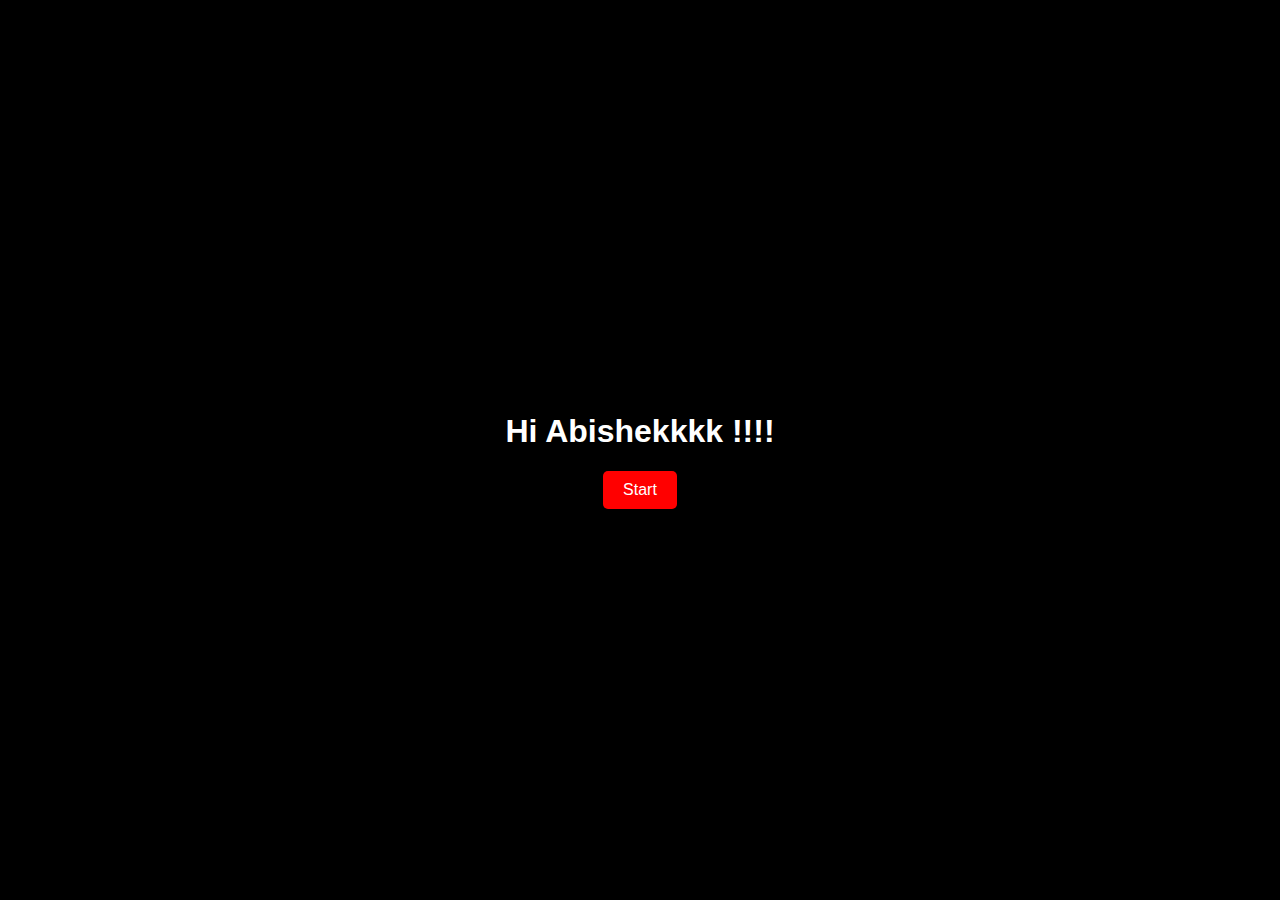
<file: index.html>
<!DOCTYPE html>
<html lang="en">
<head>
    <meta charset="UTF-8">
    <meta name="viewport" content="width=device-width, initial-scale=1.0">
    <title>Page 1</title>
    <link rel="stylesheet" href="styles.css">
</head>
<body>
    <div class="center">
        <h1>Hi Abishekkkk !!!!</h1>
        <button onclick="start()">Start</button>
    </div>
    <script src="scripts.js"></script>
</body>
</html>
</file>
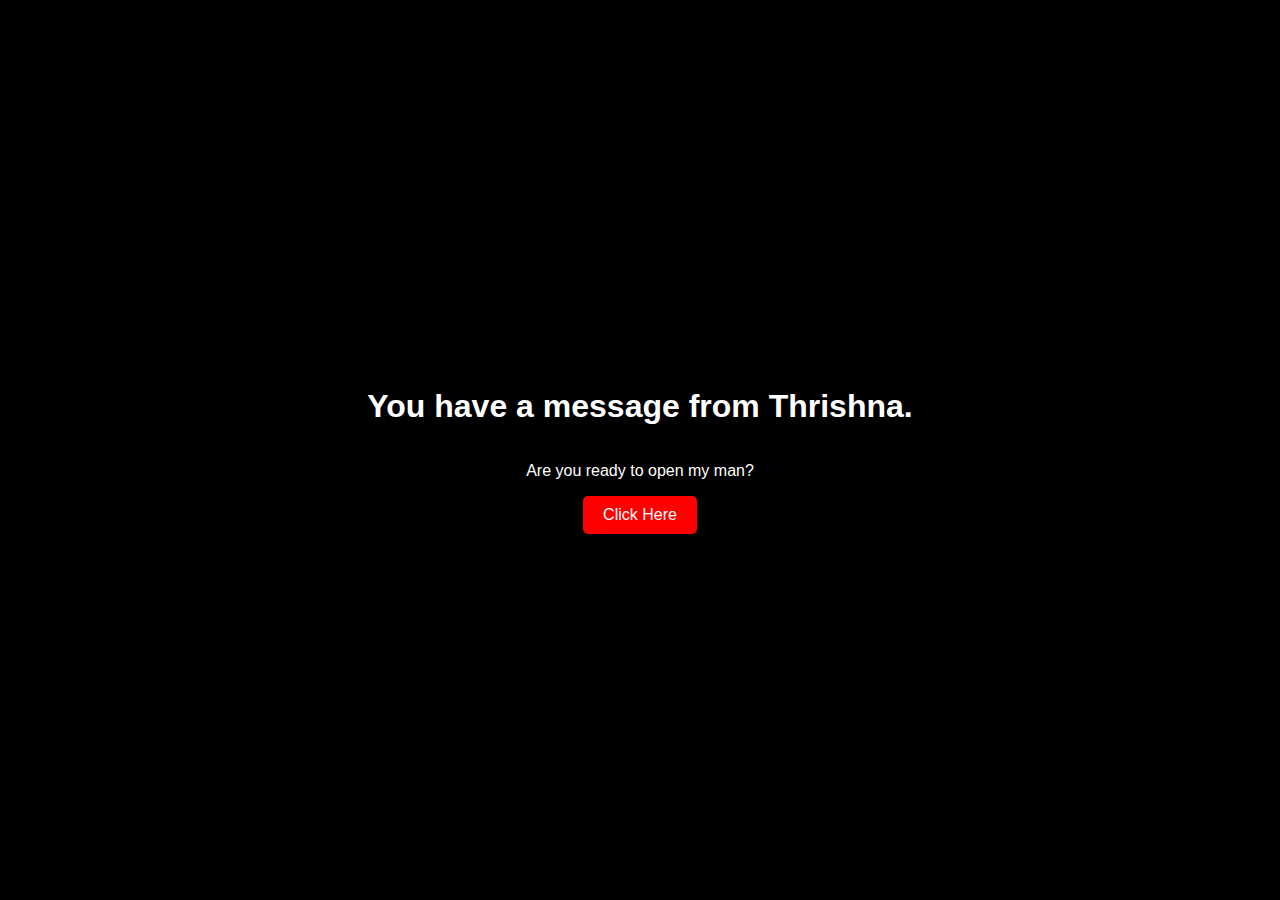
<file: page2.html>
<!DOCTYPE html>
<html lang="en">
<head>
    <meta charset="UTF-8">
    <meta name="viewport" content="width=device-width, initial-scale=1.0">
    <title>Page 2</title>
    <link rel="stylesheet" href="styles.css">
</head>
<body>
    <div class="center">
        <h1>You have a message from Thrishna.</h1>
        <p>Are you ready to open my man?</p>
        <button onclick="openMessage()">Click Here</button>
    </div>
    <script src="scripts.js"></script>
</body>
</html>
</file>
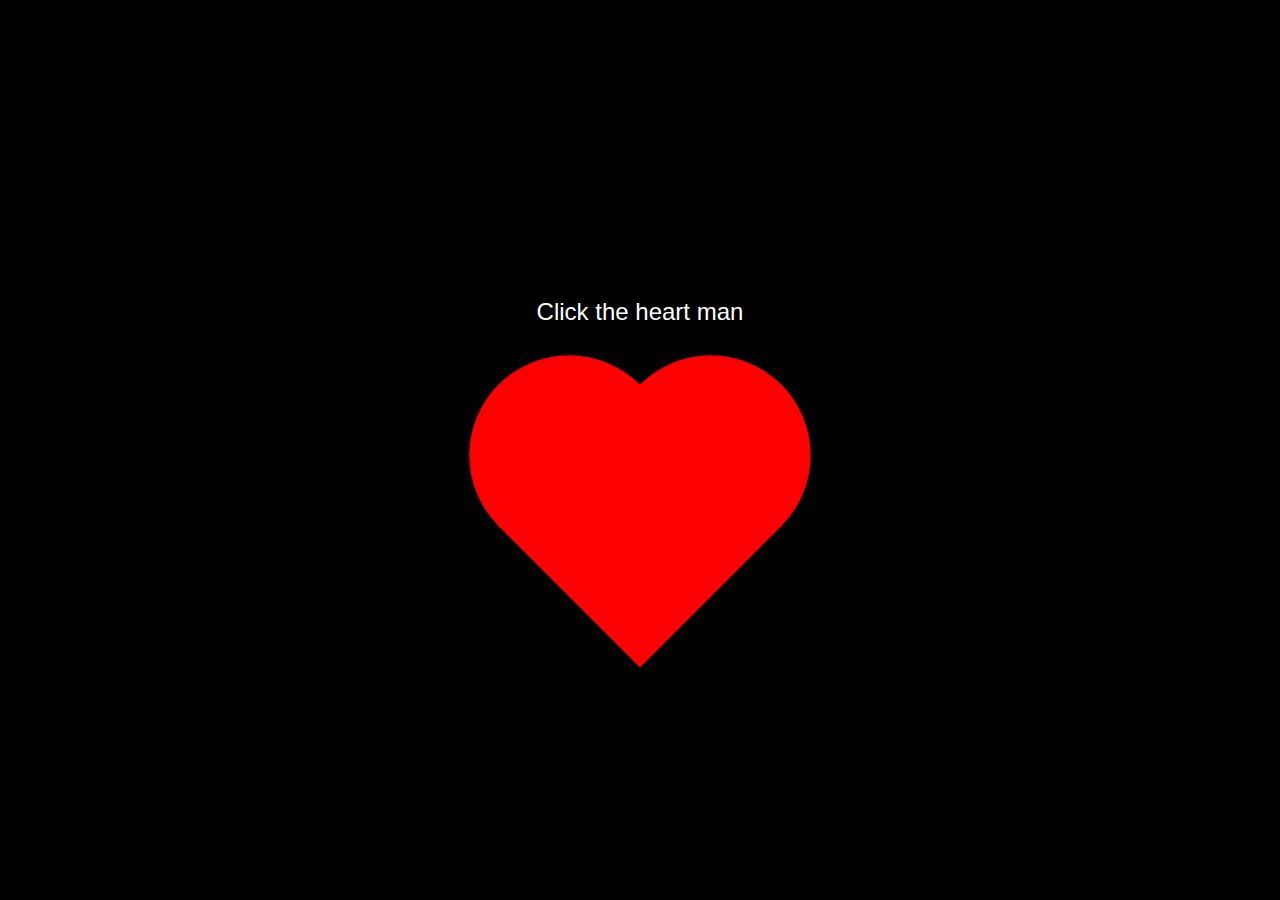
<file: page3.html>
<!DOCTYPE html>
<html lang="en">
<head>
    <meta charset="UTF-8">
    <meta name="viewport" content="width=device-width, initial-scale=1.0">
    <title>Page 3</title>
    <link rel="stylesheet" href="styles.css">
</head>
<body>
    <div class="center">
        <p class="instruct">Click the heart man</p>
        <div class="heart-container" onclick="revealMessage()">
            <div class="heart"></div>
            <div class="message">Happy 2nd month anniversary, Shek!</div>
        </div>
    </div>
    <script src="scripts.js"></script>
</body>
</html>
</file>
<file: styles.css>
body {
    margin: 0;
    font-family: Arial, sans-serif;
    display: flex;
    justify-content: center;
    align-items: center;
    height: 100vh;
    background-color: #000;
    color: #fff;
}

.center {
    text-align: center;
    display: flex;
    flex-direction: column;
    align-items: center;
}

.instruct{
    margin-bottom: 100px;
    font-size: 24px;
    color: white;
}

button {
    padding: 10px 20px;
    font-size: 16px;
    cursor: pointer;
    background-color: red;
    color: white;
    border: none;
    border-radius: 5px;
}

button:hover {
    background-color: darkred;
}

.heart-container {
    position: relative;
    cursor: pointer;
    display: flex;
    justify-content: center;
    align-items: center;
    flex-direction: column;
}

.heart {
    width: 200px;
    height: 200px;
    position: relative;
    transform: rotate(-45deg);
    background-color: red;
}

.heart:before,
.heart:after {
    content: "";
    width: 200px;
    height: 200px;
    position: absolute;
    border-radius: 50%;
    background-color: red;
}

.heart:before {
    top: -100px;
    left: 0;
}

.heart:after {
    top: 0;
    left: 100px;
}

.heart-container.open .message {
    opacity: 1;
    transform: scale(1);
}

.message {
    position: absolute;
    top: 50%;
    left: 50%;
    transform: translate(-50%, -50%) scale(0);
    font-size: 16px;
    color: white;
    text-align: center;
    transition: transform 0.5s, opacity 0.5s;
    opacity: 0;
    width: 200px;
}
</file>
